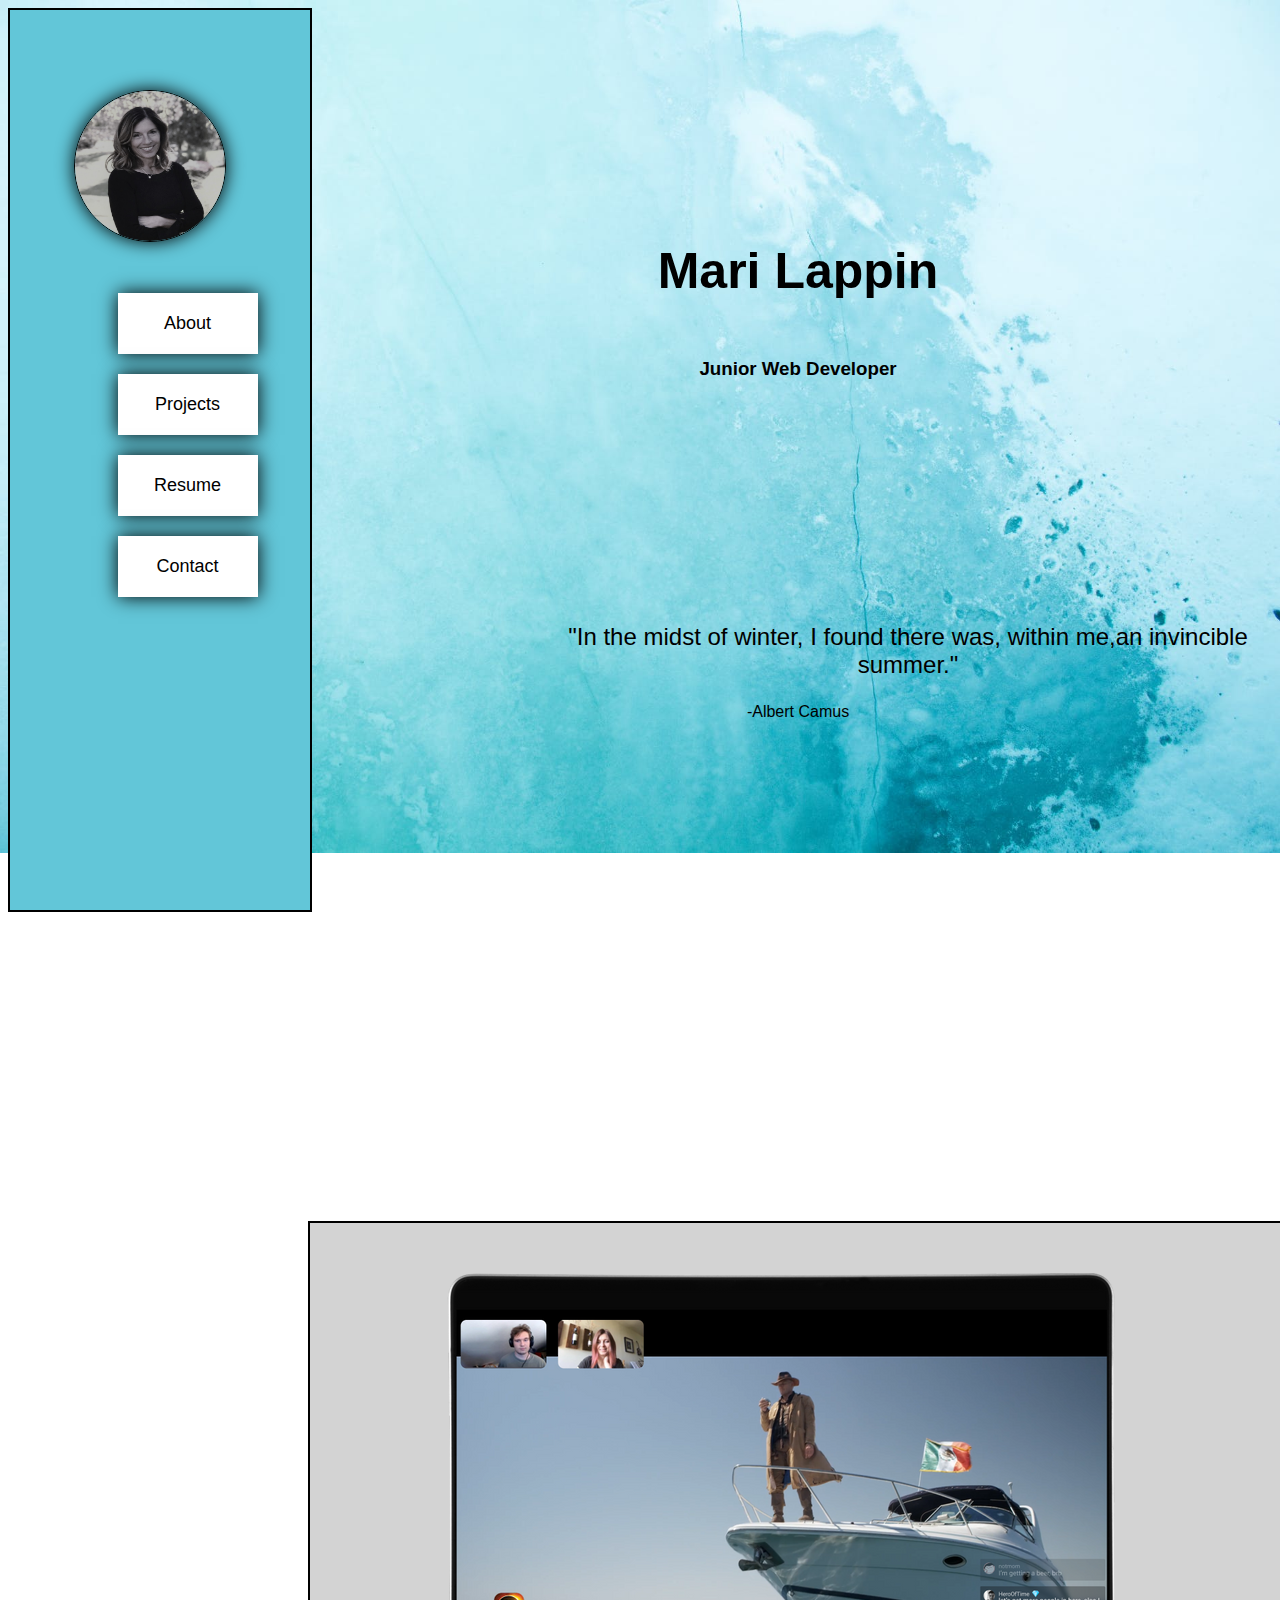
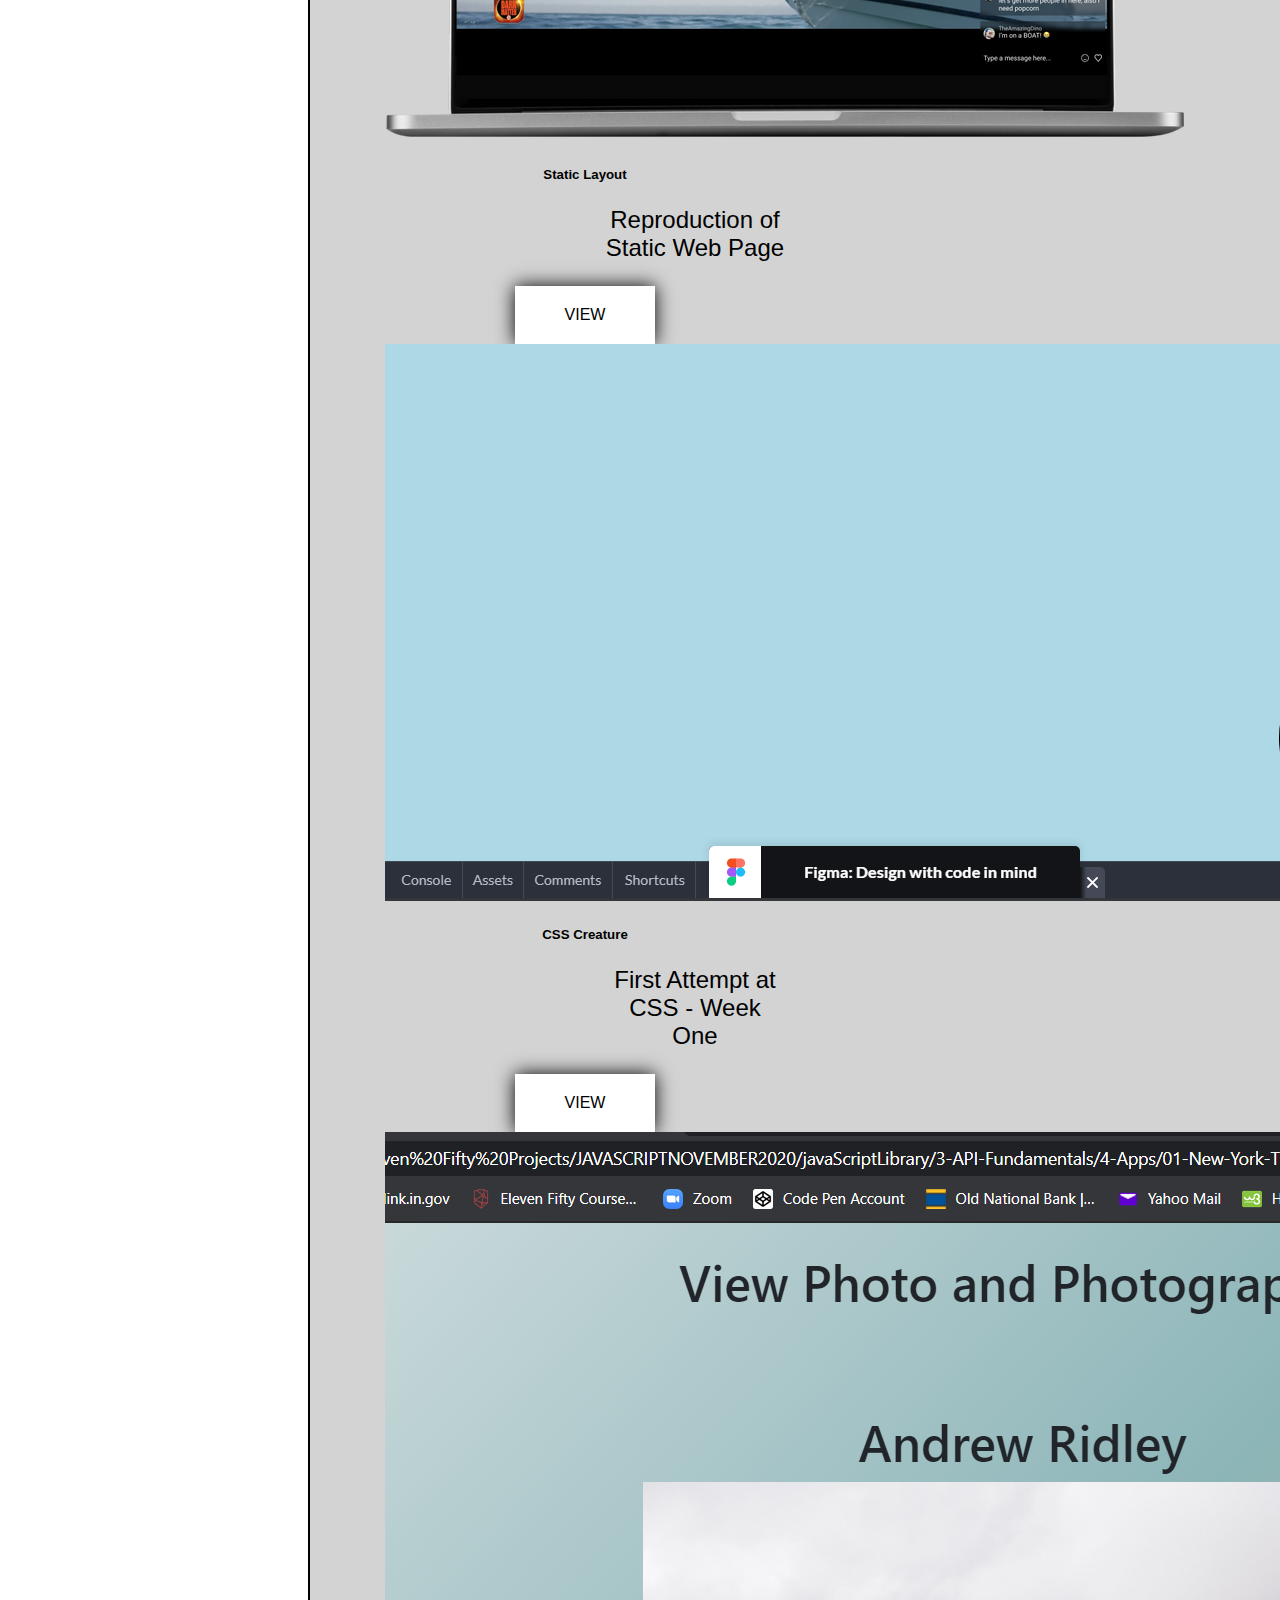
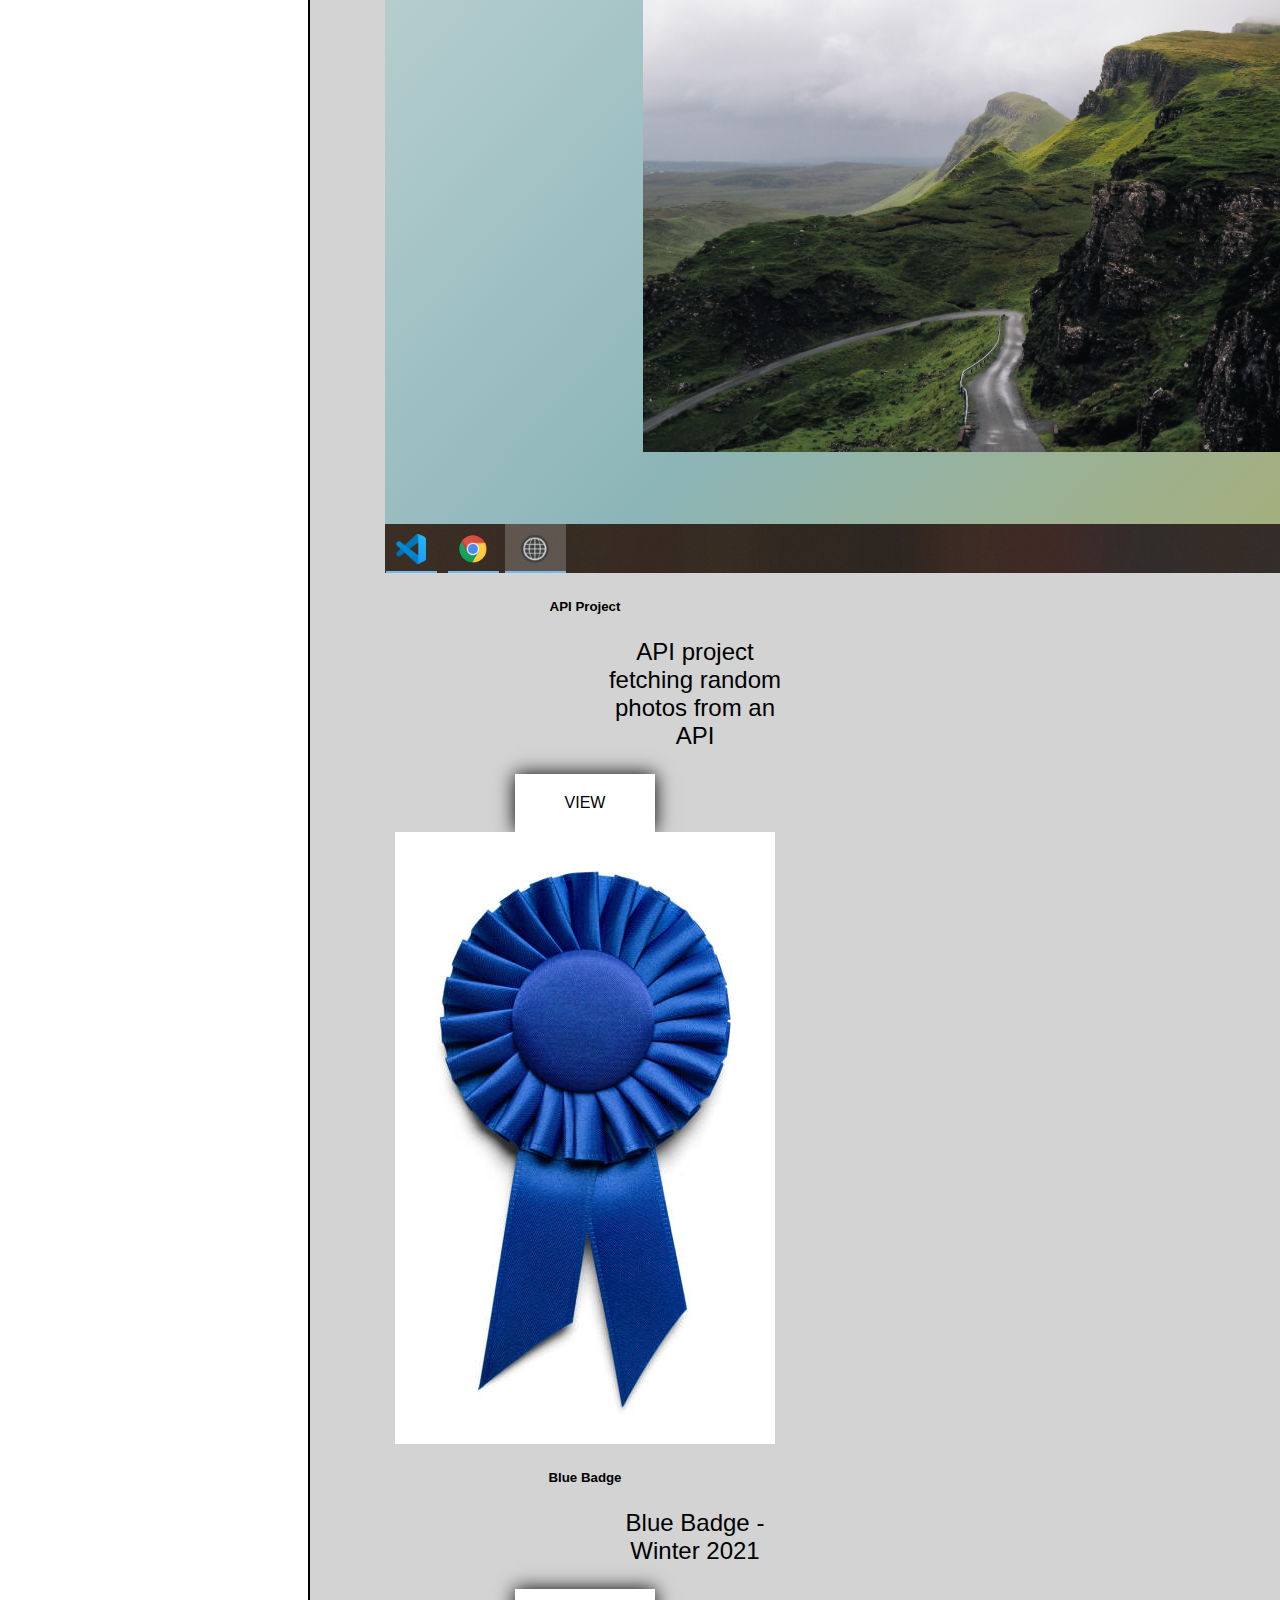
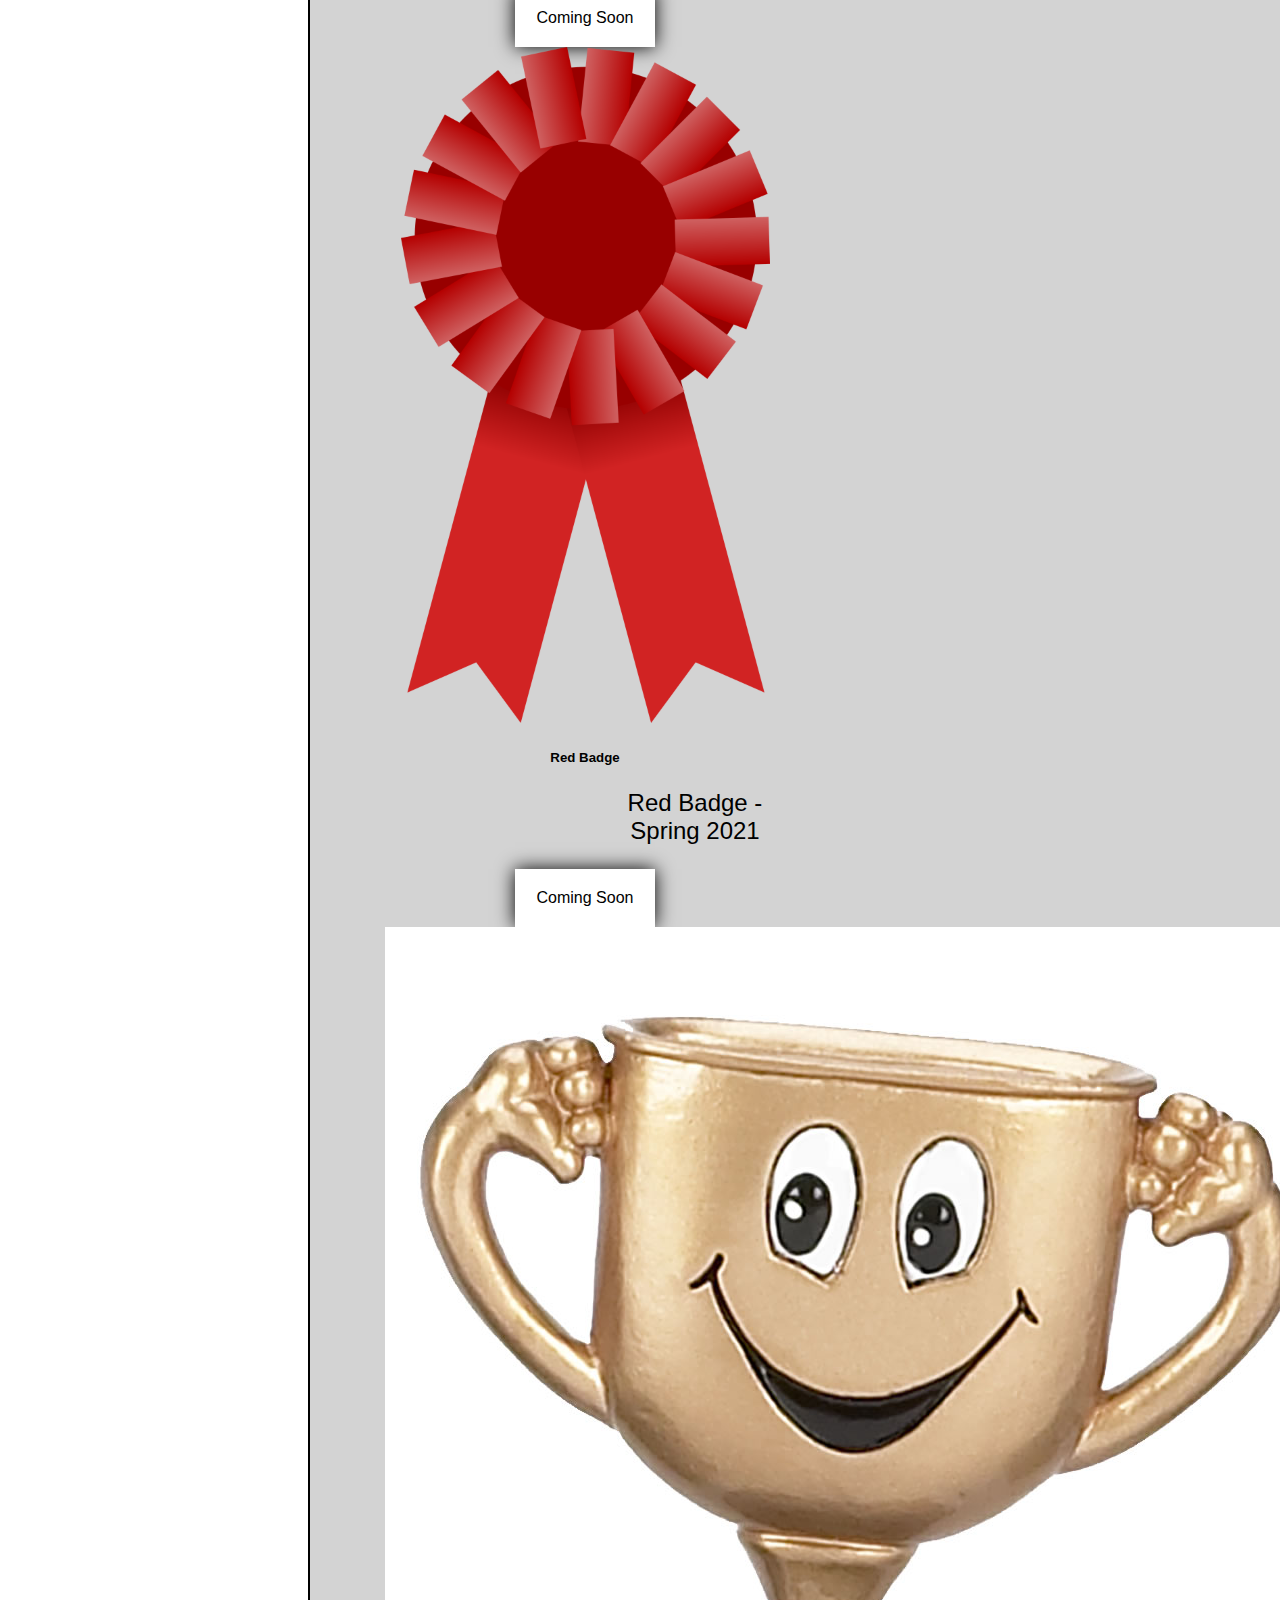
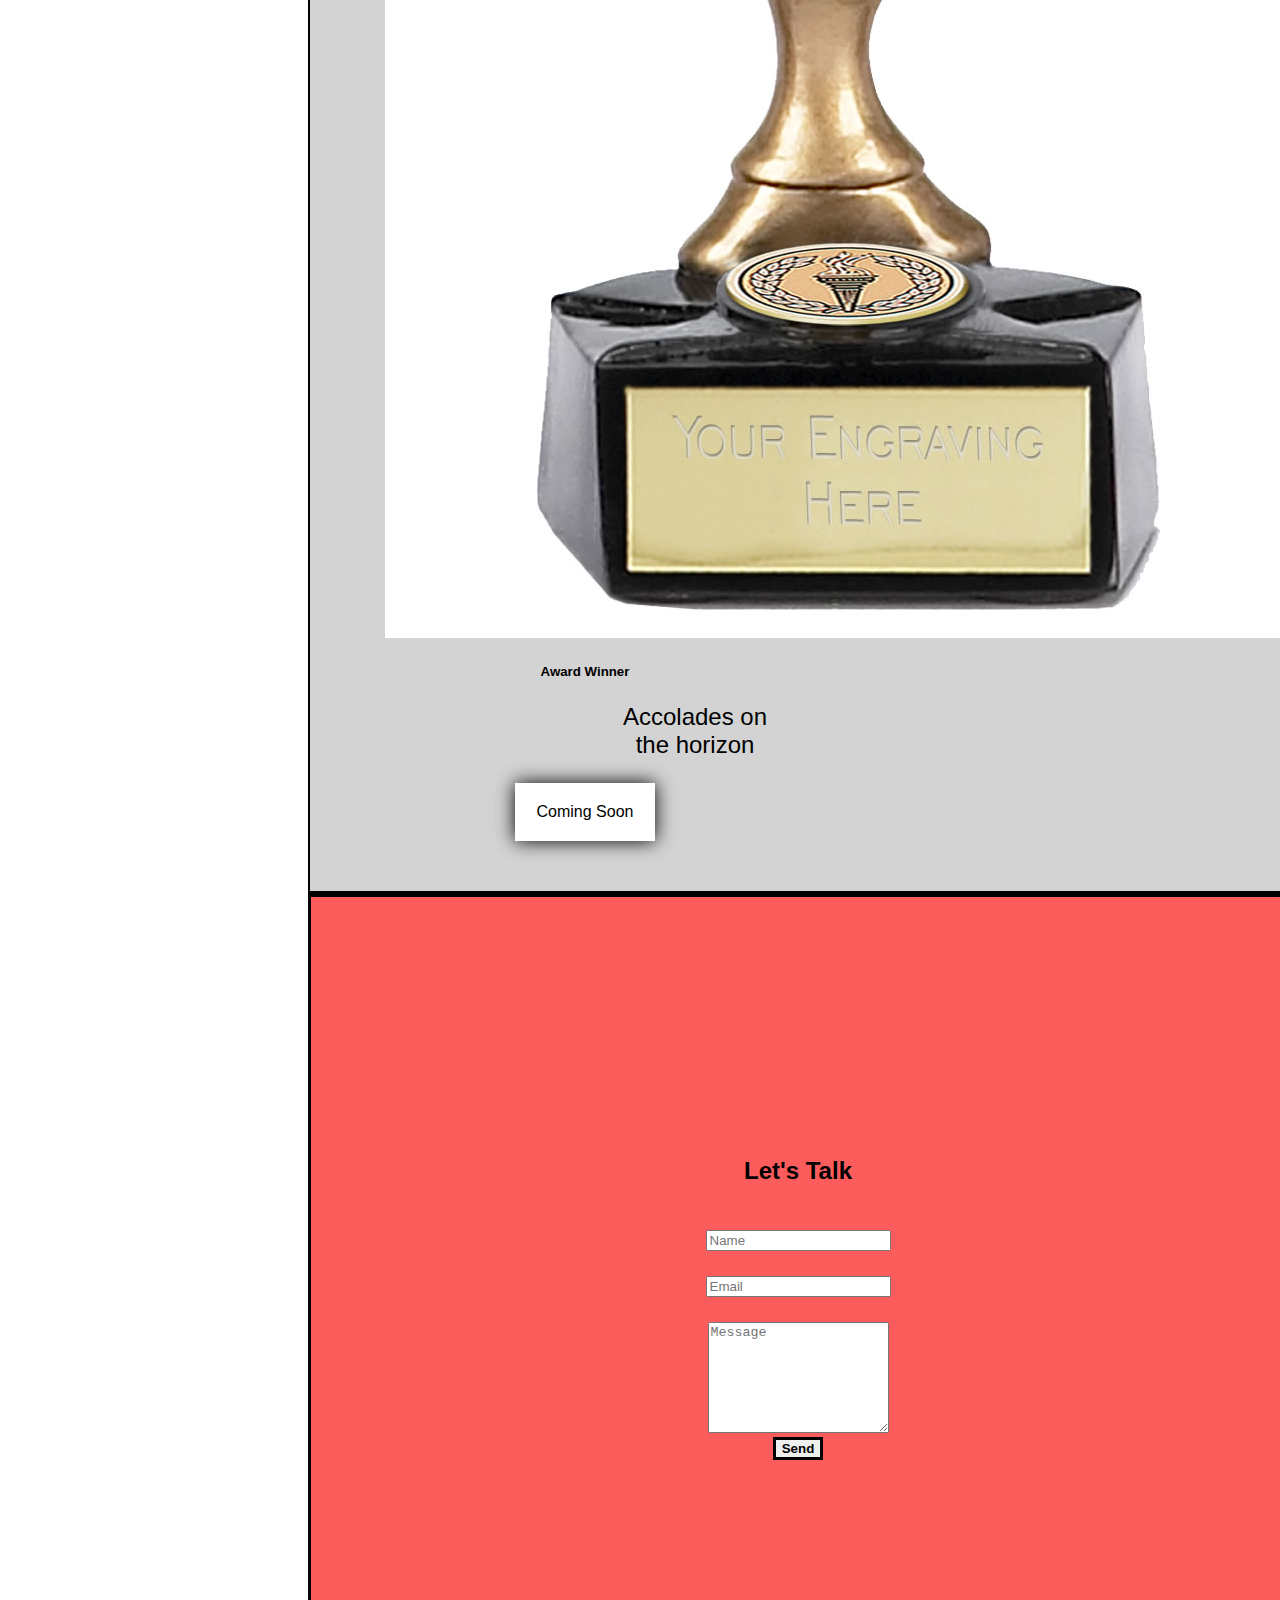
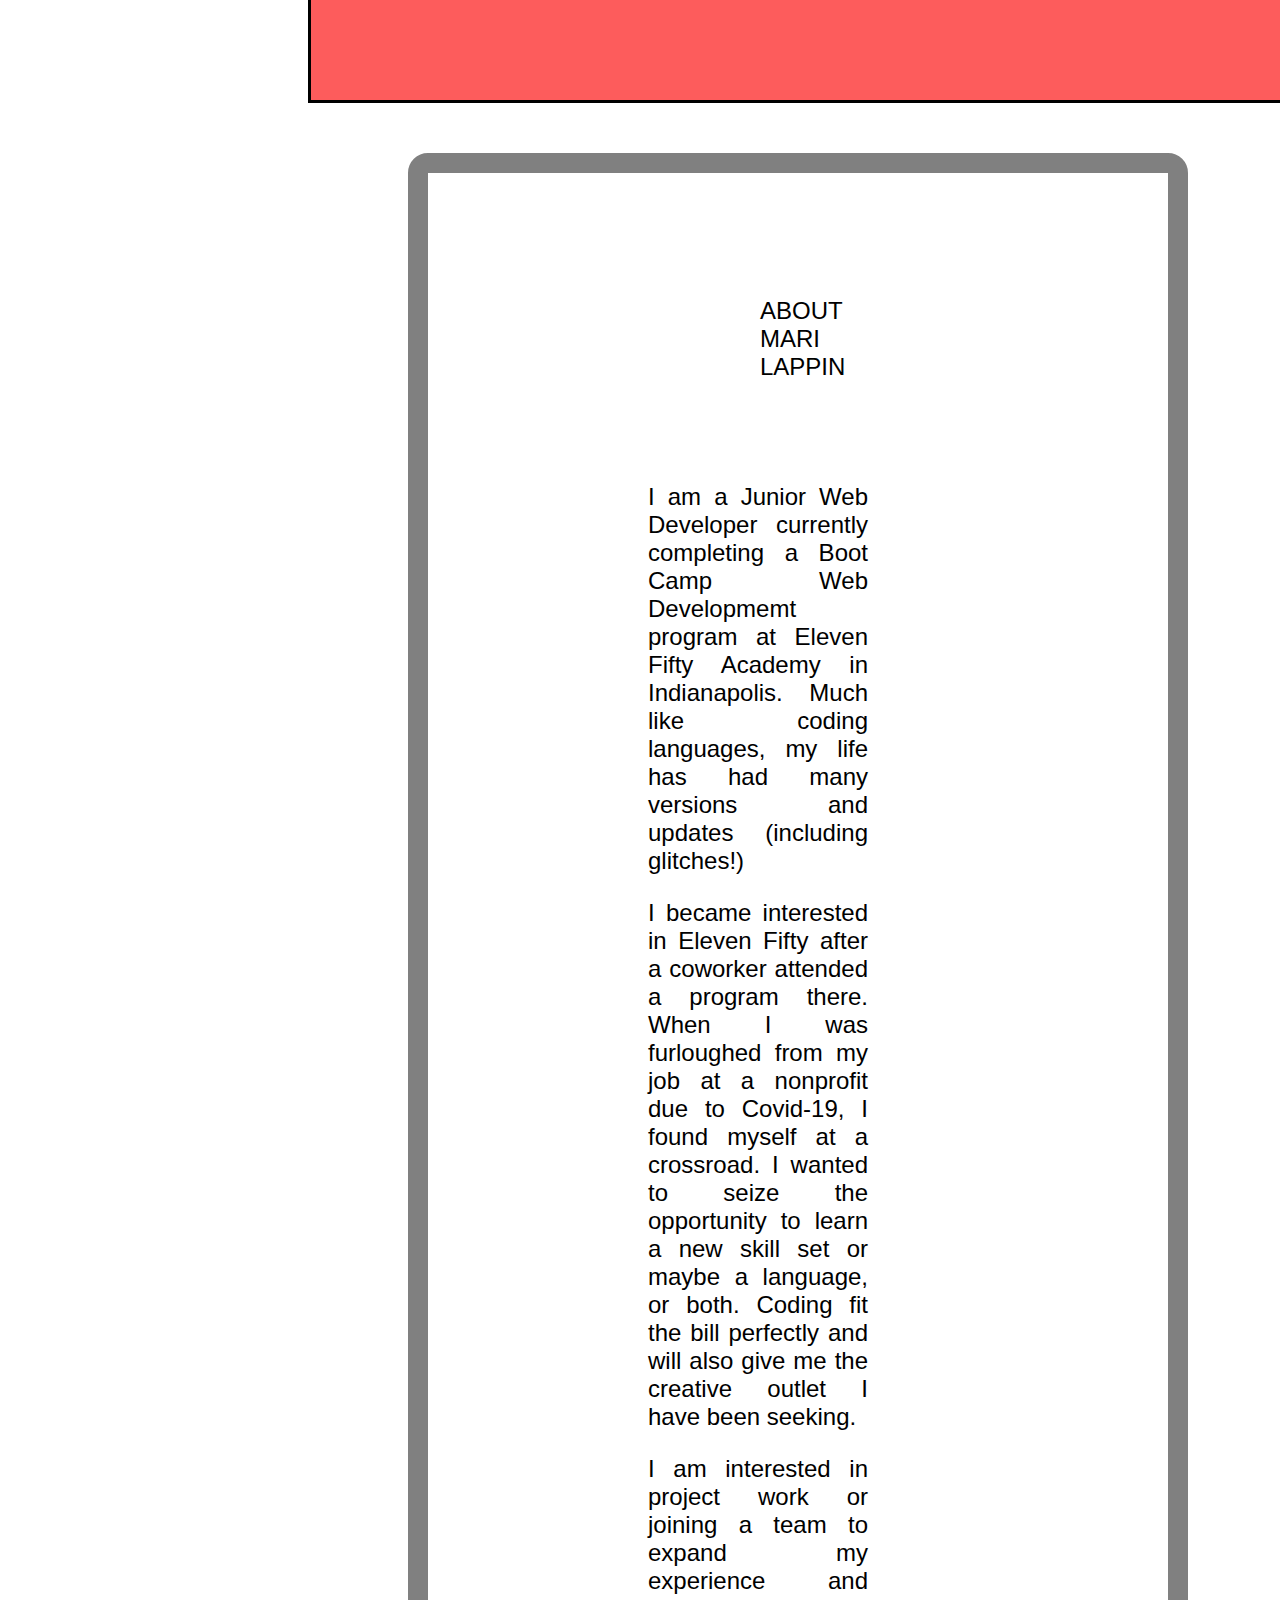
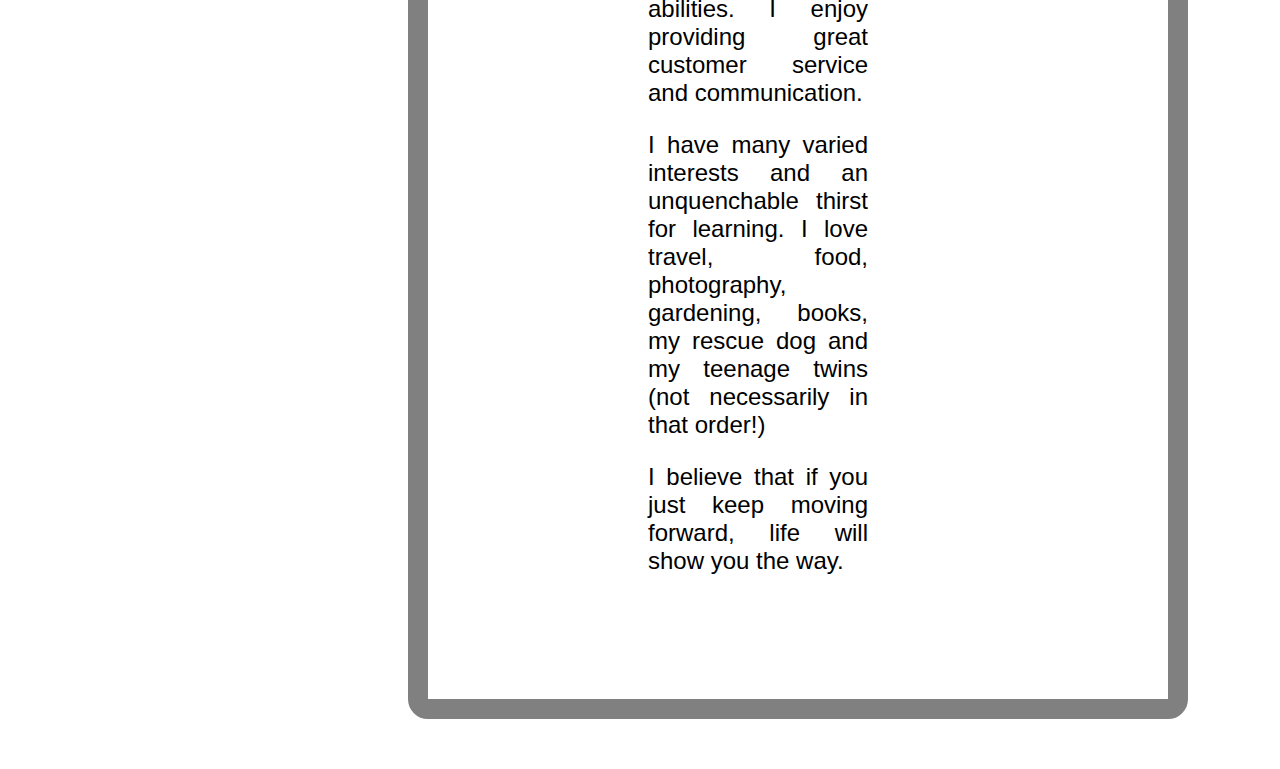
<file: index.html>
<!DOCTYPE html>
<html lang="en">
    <meta charset="utf-8" />
    <meta name="viewport" content="width=device-width, initial-scale=1" />
    <link
      href="https://cdn.jsdelivr.net/npm/bootstrap@5.0.0-beta1/dist/css/bootstrap.min.css"
      rel="stylesheet"
      integrity="sha384-giJF6kkoqNQ00vy+HMDP7azOuL0xtbfIcaT9wjKHr8RbDVddVHyTfAAsrekwKmP1"
      crossorigin="anonymous"
    />

    <style>
      .responsive {
        max-width: 100%;
        height: auto;
      }
    </style>
    <link rel="stylesheet" href="PFNumb1.css" />
    <link
      href="https://fonts.googleapis.com/css?family=Play"
      rel="stylesheet"
    />
  </head>
  <body>
    <nav class="navbar sidebar">
      <img src="./assets/MyPicture.jfif" alt="Mari Lappin" class="avatar" />

      <div class="zoom">
        
       
      </div>

      <ul class="navbar-nav">
        <li class="nav-item">
          <a href="#about-me">About</a>
        </li>
        <li class="nav-item">
          <a href="#portfolio">Projects</a>
        </li>
        <li class="nav-item">
          <a href="https://docs.google.com/document/d/1UxP5yat5QgAYR6zpj83Mk2xlDoHd7h8fUt1Plal8XhM/edit">Resume</a>
        </li>
        <li class="nav-item">
          <a href="#contact">Contact</a>
        </li>
      </ul>
    </nav>

    <div id="content">
      <div id="talentInfo">
        <h1>Mari Lappin</h1>
        <h3>Junior Web Developer</h3>
        <div id="quote">
          <p>
            "In the midst of winter, I found there was, within me,an invincible
            summer."
          </p>
          <p1>-Albert Camus</p1>
        </div>
      </div>

      <div class="container-fluid" id="portfolio">
        <div class="row">
          <div class="col-sm p-3">
            <div class="card" style="width: 25rem">
              <img src="./assets/staticlayoutproject.png" class="card-img-top" alt="..." />
              <div class="card-body">
                <h5 class="card-title">Static Layout</h5>
                <p>Reproduction of Static Web Page</p>
                <a href="file:///C:/Eleven%20Fifty%20Projects/ELEVEN%20FIFTY%20CHALLENGES/staticLayoutChallenge/index.html" target="_explorer.exe" class="btn btn-primary">VIEW</a>

              </div>
            </div>
          </div>
          <div class="col-sm p-3">
            <div class="card" style="width: 25rem">
              <img src="./assets/CSSCreature.png" class="card-img-top" alt="..." />
              <div class="card-body">
                <h5 class="card-title">CSS Creature</h5>
                <p class="card-text">
                  First Attempt at CSS - Week One
                </p>
                <a href="file:///C:https://codepen.io/Mlappin4/pen/PozxKWj" target="_explorer.exe" class="btn btn-primary">VIEW</a>
              </div>
            </div>
          </div>
          <div class="col-sm p-3">
            <div class="card" style="width: 25rem">
              <img src="./assets/API Lorem Picsum Project.png" class="card-img-top" alt="..." />
              <div class="card-body">
                <h5 class="card-title">API Project</h5>
                <p class="card-text">
                  API project fetching random photos from an API
                </p>
                <a href="file:///C:http://127.0.0.1:5500/JAVASCRIPTNOVEMBER2020/javaScriptLibrary/3-API-Fundamentals/4-Apps/01-New-York-Times/ELEVENFIFTYGBASSIGNMTS/API-CHALLENGE/index.html" class="btn btn-primary">VIEW</a>
              </div>
            </div>
          </div>
        </div>
        <div class="row">
          <div class="col-sm p-3">
            <div class="card" style="width: 25rem">
              <img src="./assets/BlueRibbon.jpg" class="card-img-top" alt="..." />
              <div class="card-body">
                <h5 class="card-title">Blue Badge</h5>
                <p class="card-text">
                 Blue Badge - Winter 2021
                </p>
                <a href="#" class="btn btn-primary">Coming Soon</a>
              </div>
            </div>
          </div>
          <div class="col-sm p-3">
            <div class="card" style="width: 25rem">
              <img src="./assets/Award Ribbon -- Red-191024 (2).png" class="card-img-top" alt="..." />
              <div class="card-body">
                <h5 class="card-title">Red Badge</h5>
                <p class="card-text">
                 Red Badge - Spring 2021
                </p>
                <a href="#" class="btn btn-primary">Coming Soon</a>
              </div>
            </div>
          </div>
          <div class="col-sm p-3">
            <div class="card" style="width: 25rem">
              <img src="./assets/trophy-1292-p.jpg" class="card-img-top" alt="..." />
              <div class="card-body">
                <h5 class="card-title">Award Winner</h5>
                <p class="card-text">
                  Accolades on the horizon
                </p>
                <a href="#" class="btn btn-primary">Coming Soon</a>
              </div>
            </div>
          </div>
        </div>
      </div>

      <div id="contactPage">
        <div class="container form" id="contact">
          <h2 class="text-center">Let's Talk</h2>
          <form
            accept-charset="utf-8"
            action="https://formspree.io/f/xgepnbpb"
            method="post"
          >
            <div class="form-group">
              <input
                type="text"
                class="form-control mt-2"
                placeholder="Name"
                name="name"
              />
            </div>
            <div class="form-group">
              <input
                type="text"
                class="form-control"
                placeholder="Email"
                name="_replyto"
              />
            </div>
            <div class="form-group">
              <textarea
                name="message"
                class="form-control mt-2"
                rows="7"
                placeholder="Message"
              ></textarea>
            </div>

            <button
              type="submit"
              id="contactbutton"
              class="btn btn-outline-light text-uppercase mt-5"
            >
              Send
            </button>
          </form>
        </div>
      </div>

      <div id="about-me">
        <!-- <img src="./assets/Lappin Three 2_pp (2).jpg"> -->
        <div class="MariL">
        <p>ABOUT MARI LAPPIN</p>
      </div>
        <br>
        <br>
        <br>

        <p>
          I am a Junior Web Developer currently completing a Boot Camp Web
          Developmemt program at Eleven Fifty Academy in Indianapolis. Much like 
          coding languages, my life has had many versions and updates
          (including glitches!)</p>
        <p>I became interested in Eleven Fifty after a coworker attended a
          program there. When I was furloughed from my job at a nonprofit due to 
          Covid-19, I found myself at a crossroad. I wanted to seize the opportunity
          to learn a new skill set or maybe a language, or both. Coding fit the bill 
          perfectly and will also give me the creative outlet I have been seeking.
        <p>I am interested in project work or joining a team to expand my experience 
          and abilities. I enjoy providing great customer service and communication.</p>
        <p>I have many varied interests and an unquenchable thirst for learning. I 
          love travel, food, photography, gardening, books, my rescue dog and my 
          teenage twins (not necessarily in that order!)</p> 
         <p>I believe that if you just keep moving forward, life will
          show you the way.
        </p>
      </div>
    </div>
    <div>
      <div id="footer">
        
         

        </p>
      </div>
    </div>
    <script src="https://cdn.jsdelivr.net/npm/bootstrap@5.0.0-beta1/dist/js/bootstrap.bundle.min.js" integrity="sha384-ygbV9kiqUc6oa4msXn9868pTtWMgiQaeYH7/t7LECLbyPA2x65Kgf80OJFdroafW" crossorigin="anonymous"></script>

  </body>
</html>
</file>
<file: PFNumb1.css>
body {
  height: 100%;
  width: 100%;
  z-index: -2;
  background-repeat: no-repeat;
  background-size: contain;
 }

.sidebar {
  margin: 0;
  padding: 0px;
  width: 300px;
  position: fixed;
  height: 100vh;
  overflow: auto;
  z-index: 1;
 }

 

.avatar {
  vertical-align: middle;
  width: 150px;
  height: 150px;
  border-radius: 50%;
  margin-left: 4em;
  margin-top: 5em;
  z-index: 3;
  border: solid black 1px;
  box-shadow: 0 0 18px;
}

.zoom:hover {
  transform: scale(1.1);
  transition: all ease 500ms;
}

body {
  background-image: url(./assets/pexels-photo-304664.jpeg);
  font-family: Play;
}

a {
  width: 100px;
  margin: auto;
  background: #fff;
  padding: 20px;
  overflow: hidden;
  box-shadow: 0 0 18px #000;
  margin-top: 20px;
  border: 1 px solid #444;
  text-align: center;
  display: block;
  color: #444;
  text-decoration: none;
  color: black;
}

.navbar {
  background: rgb(98, 198, 216);
  opacity: 1;
  margin-top: 0;
  margin-bottom: 25px;
  border: solid black 2px;
}
.nav-item {
  color: black;
  font-family: -apple-system, BlinkMacSystemFont, "Segoe UI", Roboto, Oxygen,
    Ubuntu, Cantarell, "Open Sans", "Helvetica Neue", sans-serif;
  font-size: 18px;
  display: flex;
  flex-direction: column;
  text-decoration: none;
}

.navbar-nav {
  display: flex;
  flex-direction: column;
  justify-content: space-around;
  padding: 15px;
  align-content: flex-end;
  margin-left: 55px;

}

#portfolio {
  background-color: lightgray;
  max-width: 1610px;
  padding-top: 50px;
  padding-bottom: 50px;
  padding-left: 75px;
  border: solid black 2px;
  margin-top: 500px;
}

#samplesection {
  margin-bottom: 0;
  padding-bottom: 0;
}

#contactPage {
  background: rgb(253, 92, 92);
  border-top: black 4px;
  border-style: solid;
  padding: 8rem;
  padding-top: 15rem;
  padding-bottom: 15rem;

}


h1 {
  font-size: 50px;
}

h3 {
  padding-top: 25px;
}

.form-group {
  padding-top: 25px;
}

#content {
  text-align: center;
  color: black;
  align-items: center;
  font-family: Arial, Helvetica, sans-serif;
  padding-left: 300px;
  padding-top: 200px;

  
}

p {
 align-items: center;
  font-size: 1.5em;
  font-family: Brush Script "Gill Sans", "Gill Sans MT", Calibri, "Trebuchet MS",
    sans-serif;
  padding-left: 220px;
  
}

#quote {
  padding-top: 200px;
}

#contactbutton {
   color: black; 
   border: solid black 3px;
   font-weight: bold;
  
}

#about-me {

  margin-left: 100px;
  font-family: -apple-system, BlinkMacSystemFont, "Segoe UI", Roboto, Oxygen,
    Ubuntu, Cantarell, "Open Sans", "Helvetica Neue", sans-serif;
  padding-top: 100px;
  border: solid gray 20px;
  border-radius: 20px;
  padding-right: 300px;
  margin-right: 100px;
  text-align: justify;
  padding-bottom: 100px;
  margin-top: 50px;
  margin-bottom: 50px;

}

/* #family {
  height: 60px;
  width: 60px;
  margin-top: 40px;
  margin-left: 40px;
} */


.MariL {
  margin-left: 7em;
}

/* #footer (
  padding-left: 300px;
) */
</file>
